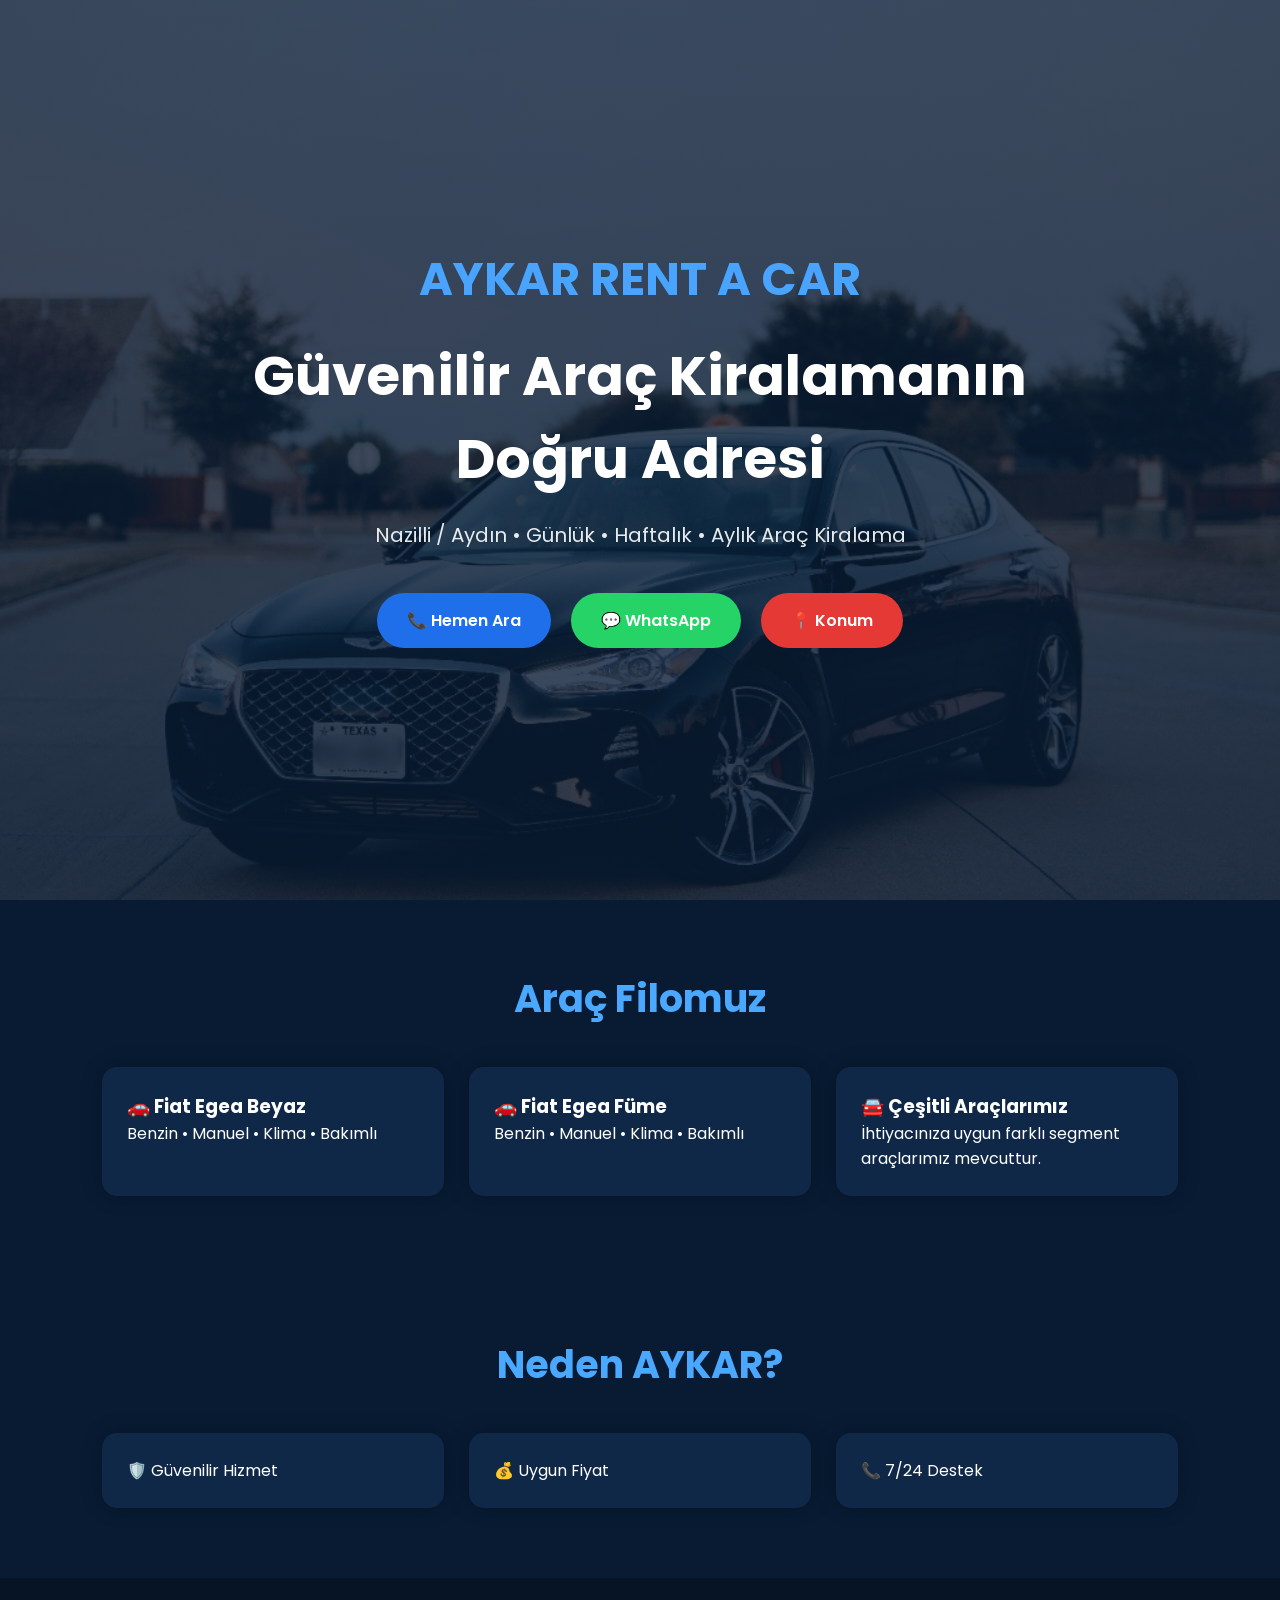
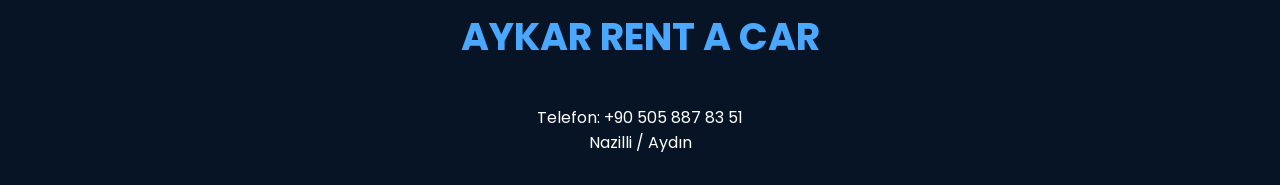
<file: index.html>
<!DOCTYPE html>
<html lang="tr">
<head>
<meta charset="UTF-8">
<meta name="viewport" content="width=device-width, initial-scale=1.0">
<title>AYKAR RENT A CAR</title>

<link href="https://fonts.googleapis.com/css2?family=Poppins:wght@300;500;700&display=swap" rel="stylesheet">

<style>
*{
margin:0;
padding:0;
box-sizing:border-box;
font-family:Poppins,sans-serif;
}

body{
background:#081b33;
color:#fff;
}

header{
height:100vh;
background:
linear-gradient(rgba(8,27,51,.75),rgba(8,27,51,.80)),
url("hero-car.jpg") center/cover;
display:flex;
align-items:center;
justify-content:center;
text-align:center;
padding:20px;
}

.hero{
max-width:800px;
}

.logo{
font-size:46px;
font-weight:700;
color:#49a4ff;
}

.hero h1{
font-size:55px;
margin:20px 0;
}

.hero p{
font-size:20px;
opacity:.9;
margin-bottom:35px;
}

.btn{
display:inline-block;
margin:8px;
padding:15px 30px;
border-radius:40px;
text-decoration:none;
font-weight:600;
transition:.3s;
}

.call{
background:#1f6feb;
color:#fff;
}

.whatsapp{
background:#25D366;
color:#fff;
}

.location{
background:#e53935;
color:#fff;
}

.btn:hover{
transform:translateY(-4px);
}

section{
padding:70px 8%;
}

h2{
text-align:center;
font-size:38px;
margin-bottom:40px;
color:#4aa8ff;
}

.cards{
display:grid;
grid-template-columns:repeat(auto-fit,minmax(260px,1fr));
gap:25px;
}

.card{
background:#102848;
padding:25px;
border-radius:15px;
box-shadow:0 0 20px rgba(0,0,0,.25);
transition:.3s;
}

.card:hover{
transform:translateY(-8px);
}

footer{
background:#061426;
padding:30px;
text-align:center;
}
</style>

</head>

<body>

<header>

<div class="hero">

<div class="logo">
AYKAR RENT A CAR
</div>

<h1>Güvenilir Araç Kiralamanın Doğru Adresi</h1>

<p>Nazilli / Aydın • Günlük • Haftalık • Aylık Araç Kiralama</p>

<a class="btn call" href="tel:+905058878351">📞 Hemen Ara</a>

<a class="btn whatsapp" href="https://wa.me/905058878351">💬 WhatsApp</a>

<a class="btn location" href="#">📍 Konum</a>

</div>

</header>

<section>

<h2>Araç Filomuz</h2>

<div class="cards">

<div class="card">
<h3>🚗 Fiat Egea Beyaz</h3>
<p>Benzin • Manuel • Klima • Bakımlı</p>
</div>

<div class="card">
<h3>🚗 Fiat Egea Füme</h3>
<p>Benzin • Manuel • Klima • Bakımlı</p>
</div>

<div class="card">
<h3>🚘 Çeşitli Araçlarımız</h3>
<p>İhtiyacınıza uygun farklı segment araçlarımız mevcuttur.</p>
</div>

</div>

</section>

<section>

<h2>Neden AYKAR?</h2>

<div class="cards">

<div class="card">🛡️ Güvenilir Hizmet</div>

<div class="card">💰 Uygun Fiyat</div>

<div class="card">📞 7/24 Destek</div>

</div>

</section>

<footer>

<h2>AYKAR RENT A CAR</h2>

<p>Telefon: +90 505 887 83 51</p>

<p>Nazilli / Aydın</p>

</footer>

</body>
</html>
</file>
